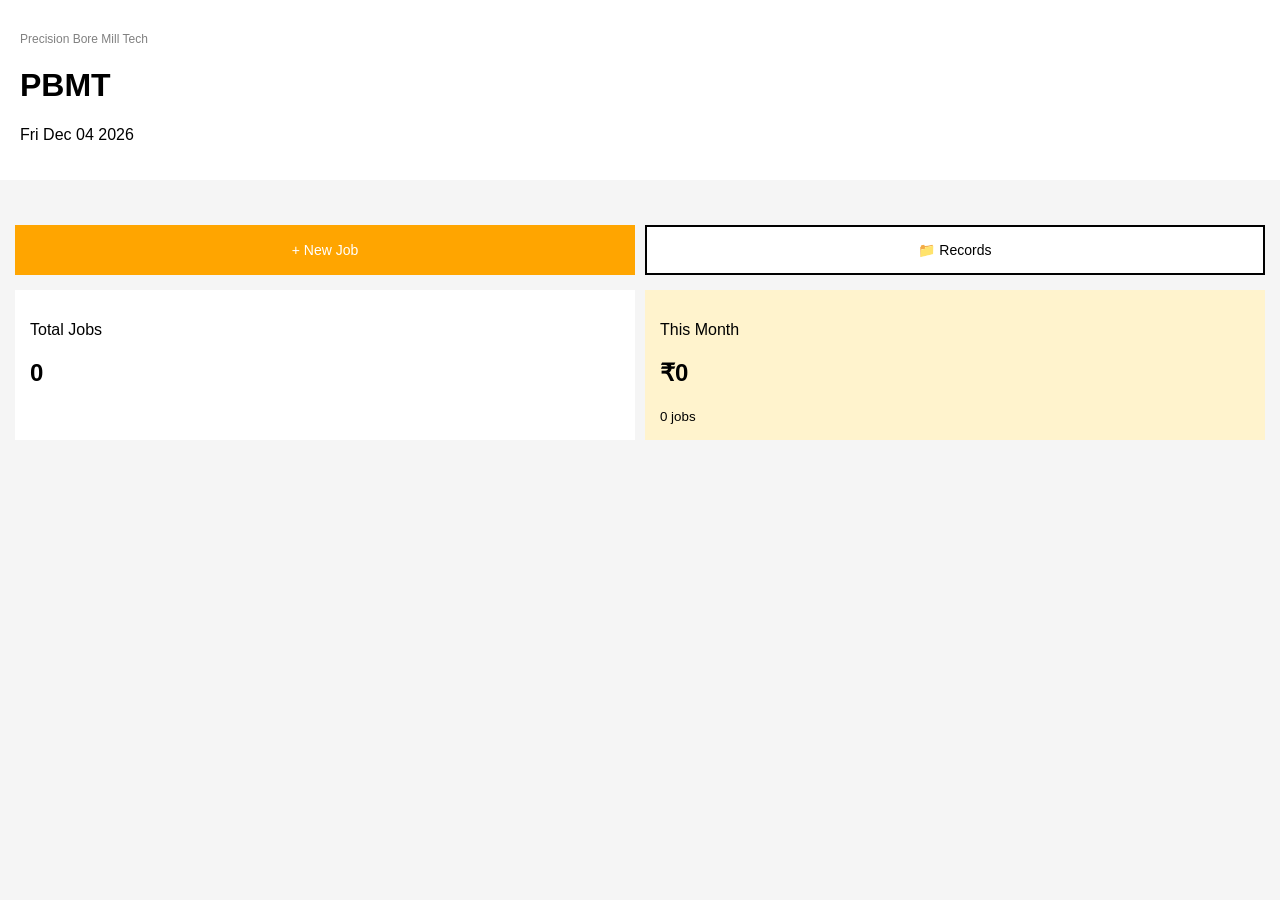
<file: index.html>
<!DOCTYPE html>
<html>
<head>
  <meta charset="UTF-8">
  <title>PBMT</title>
  <meta name="viewport" content="width=device-width, initial-scale=1.0">

  <link rel="stylesheet" href="style.css">
</head>

<body>

<div class="header">
  <p class="sub">Precision Bore Mill Tech</p>
  <h1>PBMT</h1>
  <p id="date"></p>
</div>

<div class="container">

  <div class="grid">
    <button onclick="goTo('new-job.html')" class="btn primary">+ New Job</button>
    <button onclick="goTo('records.html')" class="btn outline">📁 Records</button>
  </div>

  <div class="grid">
    <div class="card">
      <p>Total Jobs</p>
      <h2 id="totalJobs">0</h2>
    </div>

    <div class="card highlight">
      <p>This Month</p>
      <h2 id="monthly">₹0</h2>
      <small id="jobCount">0 jobs</small>
    </div>
  </div>

</div>

<script src="script.js"></script>
</body>
</html>
</file>
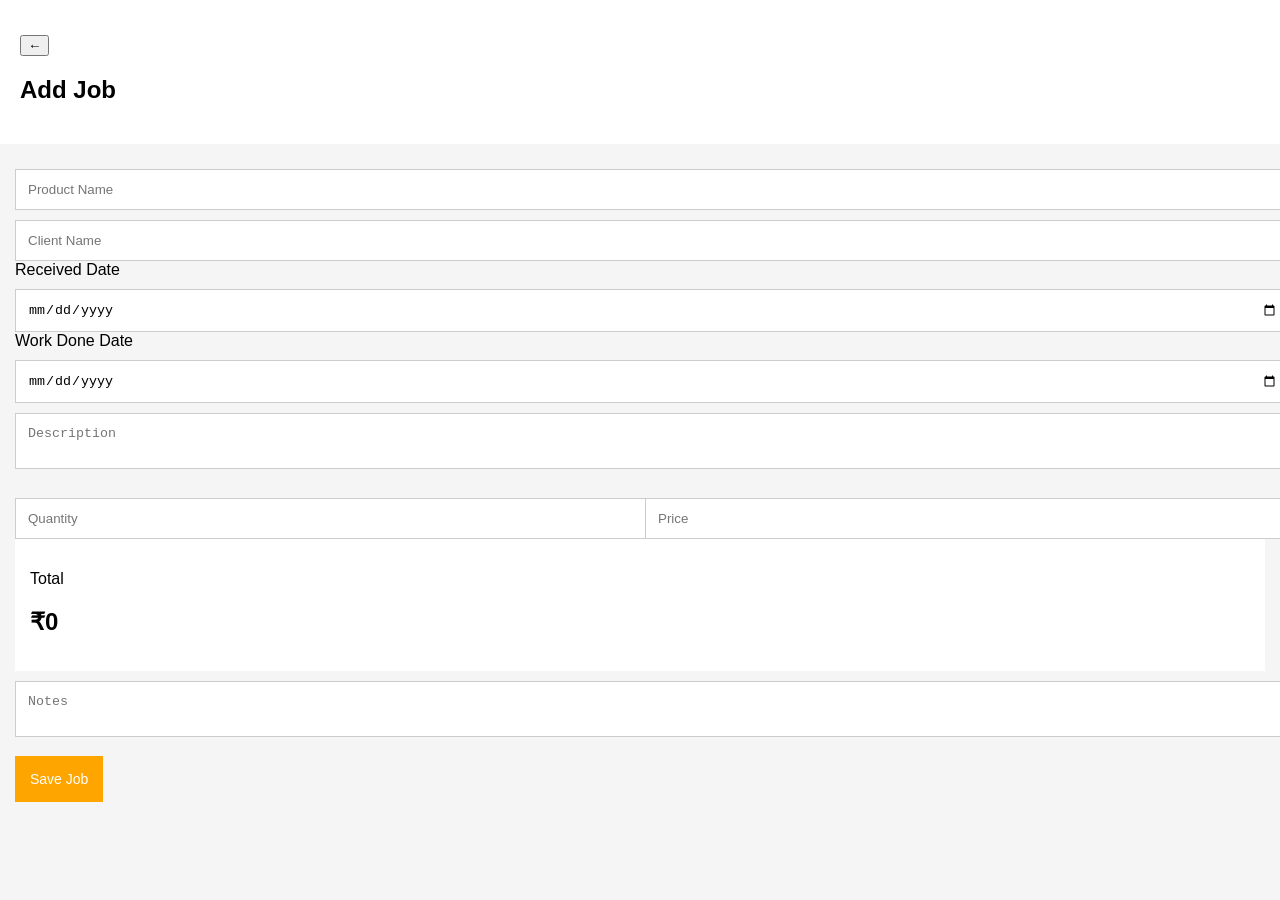
<file: new-job.html>
<!DOCTYPE html>
<html>
<head>
  <meta charset="UTF-8">
  <title>New Job - PBMT</title>
  <meta name="viewport" content="width=device-width, initial-scale=1.0">

  <link rel="stylesheet" href="style.css">
</head>

<body>

<div class="header">
  <button onclick="goTo('index.html')">←</button>
  <h2>Add Job</h2>
</div>

<div class="container">

  <input placeholder="Product Name" id="productName">

  <input placeholder="Client Name" id="clientName">

  <label>Received Date</label>
  <input type="date" id="receivedDate">

  <label>Work Done Date</label>
  <input type="date" id="workDoneDate">

  <textarea placeholder="Description" id="description"></textarea>

  <div class="grid">
    <input type="number" placeholder="Quantity" id="quantity">
    <input type="number" placeholder="Price" id="price">
  </div>

  <div class="card">
    <p>Total</p>
    <h2 id="total">₹0</h2>
  </div>

  <textarea placeholder="Notes" id="notes"></textarea>

  <button class="btn primary" onclick="saveJob()">Save Job</button>

</div>

<script src="script.js"></script>
<script src="newjob.js"></script>

</body>
</html>
</file>
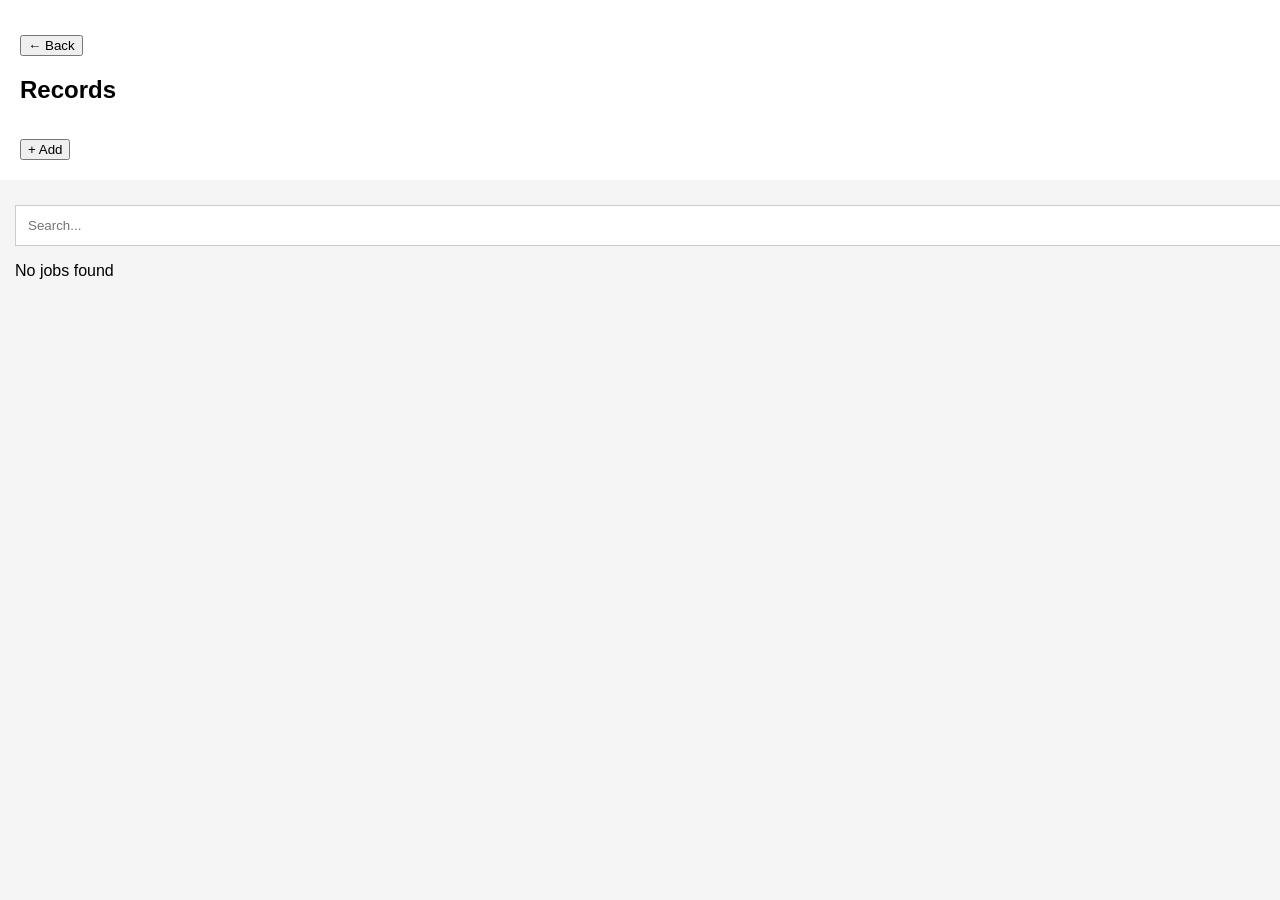
<file: records.html>
<!DOCTYPE html>
<html>
<head>
  <meta charset="UTF-8">
  <title>PBMT Records</title>
  <meta name="viewport" content="width=device-width, initial-scale=1.0">
  <link rel="stylesheet" href="style.css">
</head>

<body>

<div class="header">
  <button onclick="goTo('index.html')">← Back</button>
  <h2>Records</h2>
  <button onclick="goTo('new-job.html')">+ Add</button>
</div>

<div class="container">

  <input type="text" id="search" placeholder="Search..." oninput="renderJobs()">

  <div id="jobList"></div>

</div>

<script src="script.js"></script>
<script src="records.js"></script>

</body>
</html>
</file>
<file: style.css>
body {
  font-family: Arial;
  background: #f5f5f5;
  margin: 0;
}

.header {
  background: white;
  padding: 20px;
}

.sub {
  font-size: 12px;
  color: gray;
}

.container {
  padding: 15px;
}

.grid {
  display: grid;
  grid-template-columns: 1fr 1fr;
  gap: 10px;
  margin-top: 15px;
}

.btn {
  padding: 15px;
  border: none;
  cursor: pointer;
  font-size: 14px;
}

.primary {
  background: orange;
  color: white;
}

.outline {
  border: 2px solid black;
  background: white;
}

.card {
  background: white;
  padding: 15px;
}

.highlight {
  background: #fff3cd;
}
input, textarea {
  width: 100%;
  padding: 12px;
  margin-top: 10px;
  border: 1px solid #ccc;
}

button {
  margin-top: 15px;
}
</file>
